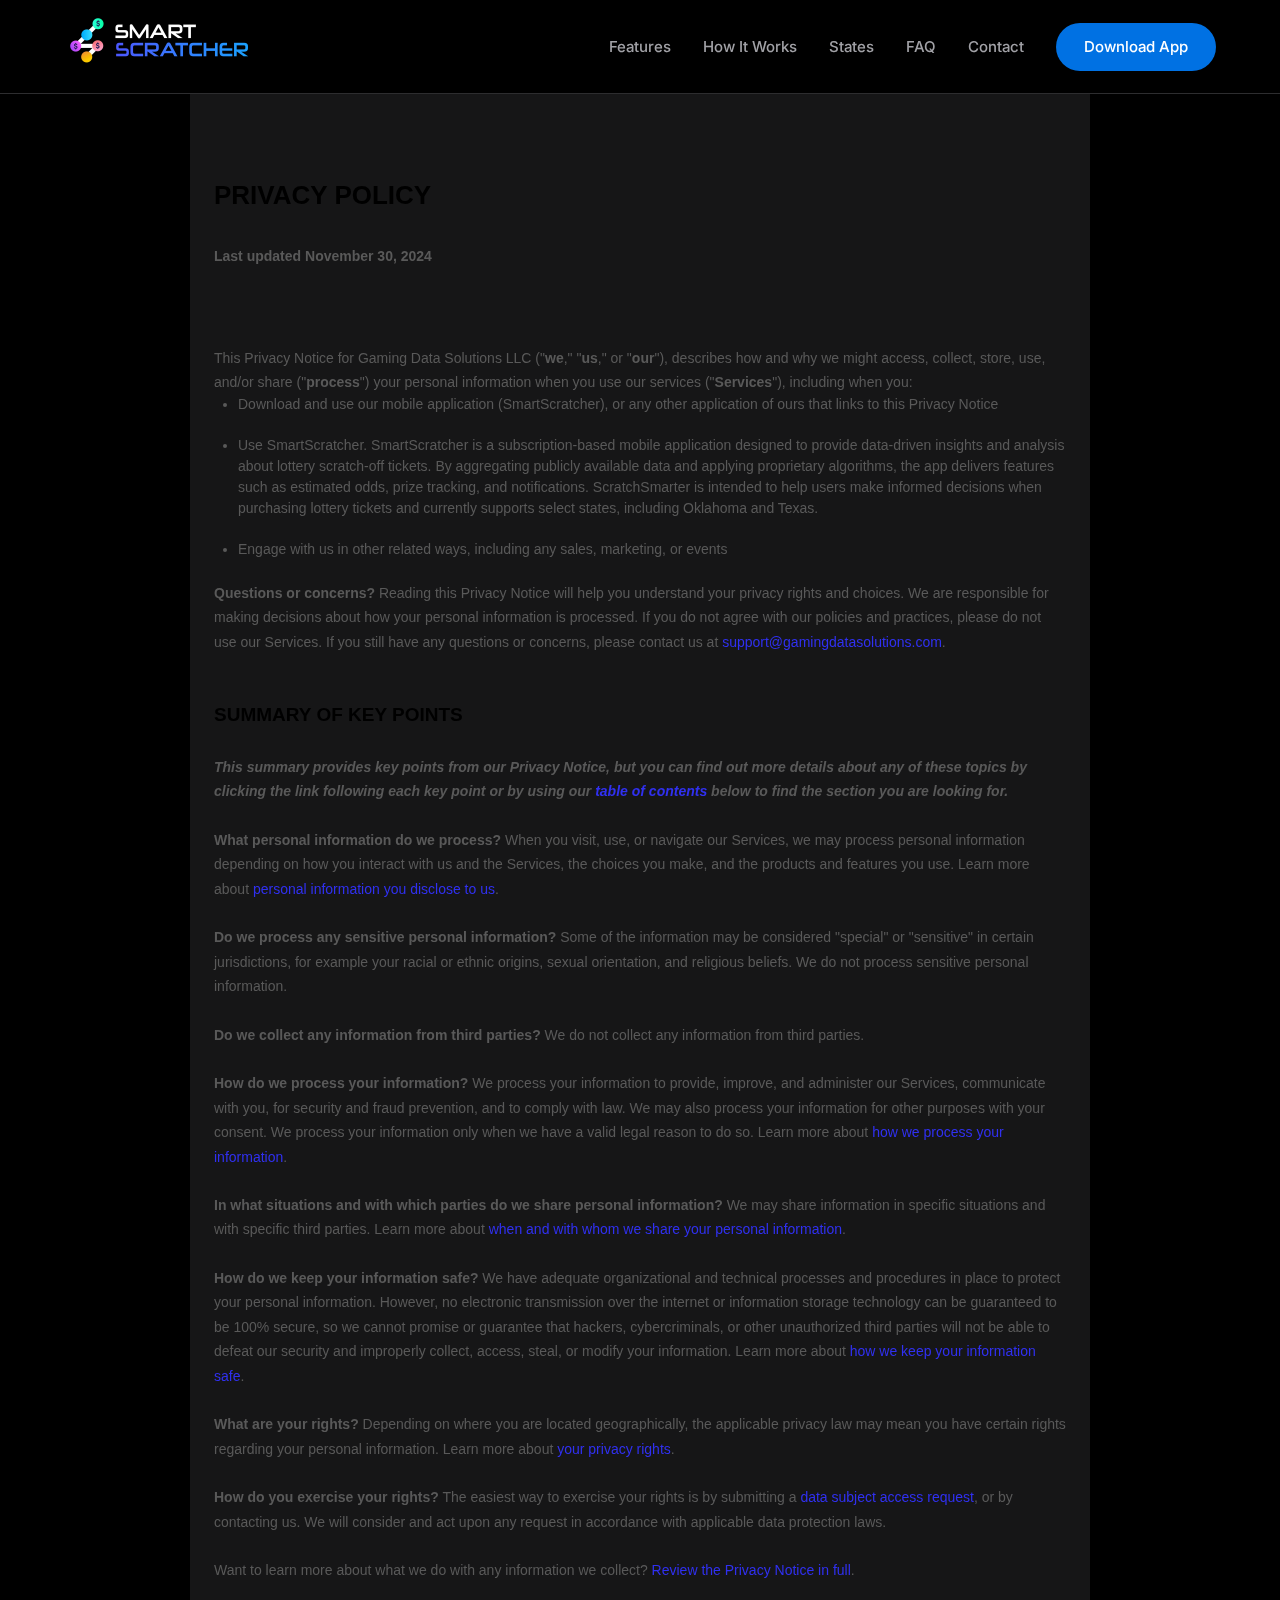
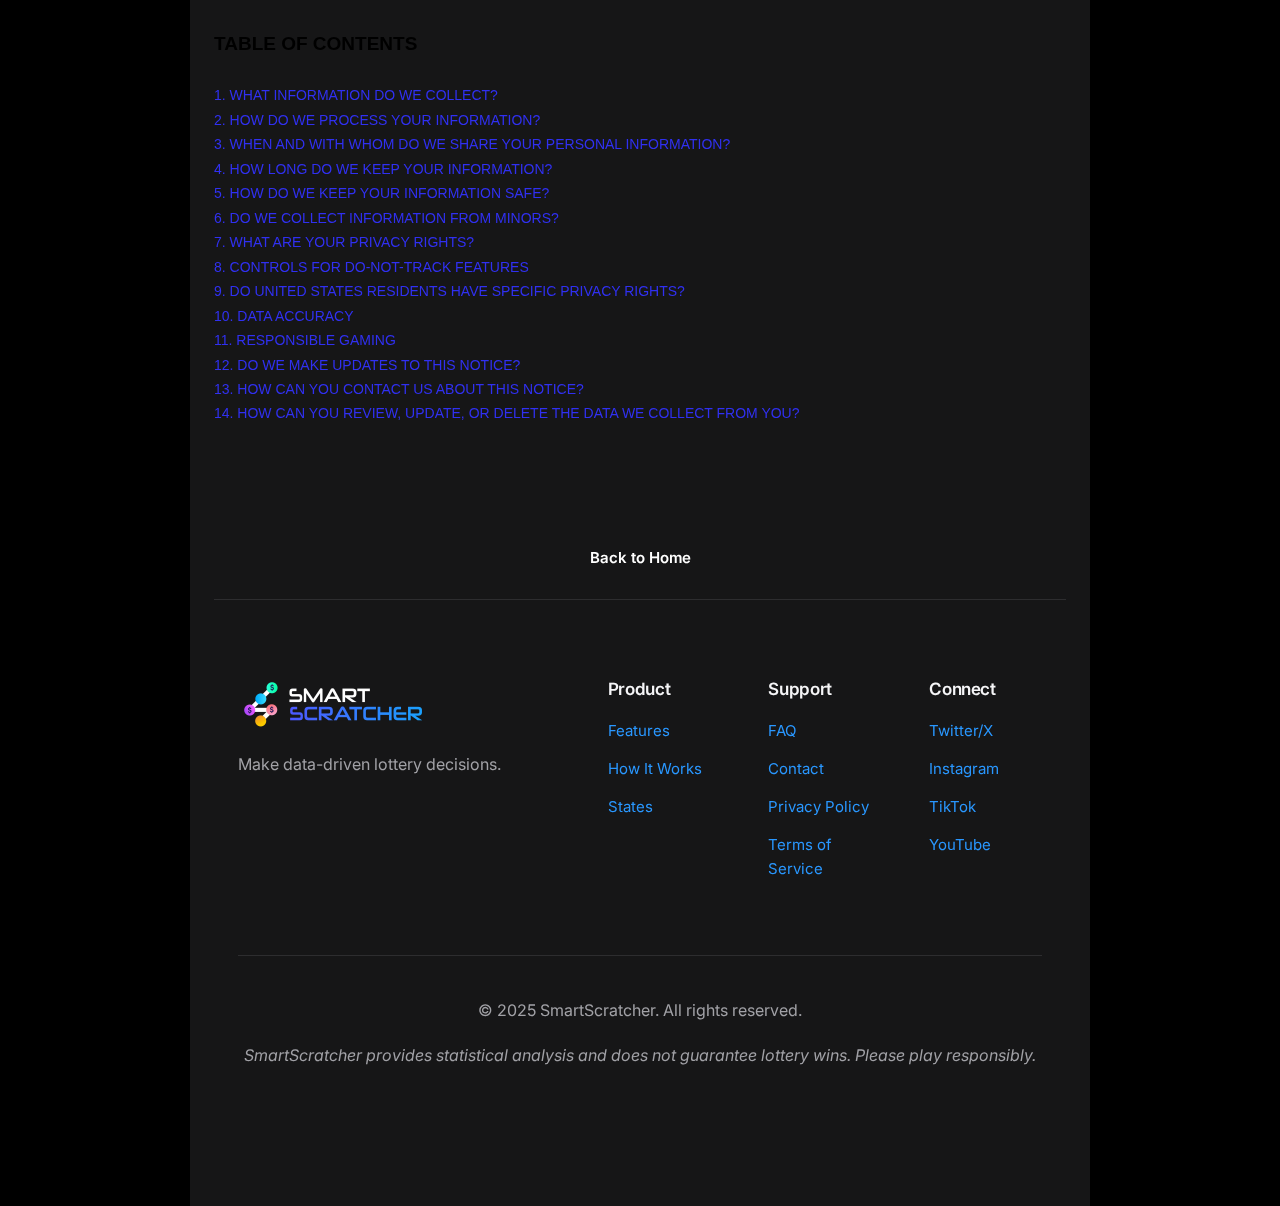
<file: privacy-policy.html>
<!DOCTYPE html>
<html lang="en">
<head>
    <meta charset="UTF-8">
    <meta name="viewport" content="width=device-width, initial-scale=1.0">
    <meta name="description" content="SmartScratcher Privacy Policy - Learn how we collect, use, and protect your information">
    <title>Privacy Policy - SmartScratcher</title>

    <!-- Favicon -->
    <link rel="icon" type="image/png" href="logoV6.png">

    <link rel="stylesheet" href="styles.css">
    <link rel="preconnect" href="https://fonts.googleapis.com">
    <link rel="preconnect" href="https://fonts.gstatic.com" crossorigin>
    <link href="https://fonts.googleapis.com/css2?family=Inter:wght@400;500;600;700;800&display=swap" rel="stylesheet">

    <style>
        .legal-content {
            max-width: 900px;
            margin: 0 auto;
            padding: 80px 24px;
            background: var(--bg-dark);
        }

        .legal-content h1 {
            font-size: 3rem;
            margin-bottom: 20px;
            color: var(--text-white);
        }

        .legal-content h2 {
            font-size: 1.75rem;
            margin-top: 48px;
            margin-bottom: 20px;
            color: var(--text-white);
        }

        .legal-content h3 {
            font-size: 1.375rem;
            margin-top: 32px;
            margin-bottom: 16px;
            color: var(--text-white);
        }

        .legal-content p, .legal-content li {
            color: var(--text-light);
            font-size: 1rem;
            line-height: 1.8;
            margin-bottom: 16px;
        }

        .legal-content ul, .legal-content ol {
            margin-left: 24px;
            margin-bottom: 20px;
        }

        .legal-content a {
            color: var(--primary-light);
            text-decoration: none;
            transition: color 0.2s ease;
        }

        .legal-content a:hover {
            color: var(--primary-color);
            text-decoration: underline;
        }

        .legal-content strong {
            color: var(--text-white);
            font-weight: 600;
        }

        .legal-content table {
            width: 100%;
            margin: 24px 0;
            border-collapse: collapse;
            background: var(--bg-card);
            border-radius: 12px;
            overflow: hidden;
        }

        .legal-content th, .legal-content td {
            padding: 16px;
            text-align: left;
            border: 1px solid var(--border-color);
        }

        .legal-content th {
            background: var(--bg-darker);
            color: var(--text-white);
            font-weight: 600;
        }

        .last-updated {
            color: var(--text-medium);
            font-size: 0.9375rem;
            margin-bottom: 40px;
        }
    </style>
</head>
<body>
    <!-- Navigation -->
    <nav class="navbar">
        <div class="container">
            <div class="nav-content">
                <div class="logo">
                    <a href="index.html"><img src="newLogoV2.png" alt="SmartScratcher" class="logo-image"></a>
                </div>
                <div class="nav-links">
                    <a href="index.html#features">Features</a>
                    <a href="index.html#how-it-works">How It Works</a>
                    <a href="index.html#states">States</a>
                    <a href="index.html#faq">FAQ</a>
                    <a href="index.html#contact">Contact</a>
                    <a href="https://apps.apple.com/us/app/smartscratcher/id6737247458" class="btn-primary" target="_blank">Download App</a>
                </div>
            </div>
        </div>
    </nav>

    <!-- Legal Content -->
    <div class="legal-content">
        <style>
  [data-custom-class='body'], [data-custom-class='body'] * {
          background: transparent !important;
        }
[data-custom-class='title'], [data-custom-class='title'] * {
          font-family: Arial !important;
font-size: 26px !important;
color: #000000 !important;
        }
[data-custom-class='subtitle'], [data-custom-class='subtitle'] * {
          font-family: Arial !important;
color: #595959 !important;
font-size: 14px !important;
        }
[data-custom-class='heading_1'], [data-custom-class='heading_1'] * {
          font-family: Arial !important;
font-size: 19px !important;
color: #000000 !important;
        }
[data-custom-class='heading_2'], [data-custom-class='heading_2'] * {
          font-family: Arial !important;
font-size: 17px !important;
color: #000000 !important;
        }
[data-custom-class='body_text'], [data-custom-class='body_text'] * {
          color: #595959 !important;
font-size: 14px !important;
font-family: Arial !important;
        }
[data-custom-class='link'], [data-custom-class='link'] * {
          color: #3030F1 !important;
font-size: 14px !important;
font-family: Arial !important;
word-break: break-word !important;
        }
</style>

      <div data-custom-class="body">
      <div><strong><span style="font-size: 26px;"><span data-custom-class="title"><bdt class="block-component"></bdt><bdt class="question">PRIVACY POLICY</bdt><bdt class="statement-end-if-in-editor"></bdt></span></span></strong></div><div><br></div><div><span style="color: rgb(127, 127, 127);"><strong><span style="font-size: 15px;"><span data-custom-class="subtitle">Last updated <bdt class="question">November 30, 2024</bdt></span></span></strong></span></div><div><br></div><div><br></div><div><br></div><div style="line-height: 1.5;"><span style="color: rgb(127, 127, 127);"><span style="color: rgb(89, 89, 89); font-size: 15px;"><span data-custom-class="body_text">This Privacy Notice for <bdt class="question">Gaming Data Solutions LLC<bdt class="block-component"></bdt></bdt> (<bdt class="block-component"></bdt>"<strong>we</strong>," "<strong>us</strong>," or "<strong>our</strong>"<bdt class="statement-end-if-in-editor"></bdt></span><span data-custom-class="body_text">), describes how and why we might access, collect, store, use, and/or share (<bdt class="block-component"></bdt>"<strong>process</strong>"<bdt class="statement-end-if-in-editor"></bdt>) your personal information when you use our services (<bdt class="block-component"></bdt>"<strong>Services</strong>"<bdt class="statement-end-if-in-editor"></bdt>), including when you:</span></span></span><span style="font-size: 15px;"><span style="color: rgb(127, 127, 127);"><span data-custom-class="body_text"><span style="color: rgb(89, 89, 89);"><span data-custom-class="body_text"><bdt class="block-component"></bdt></span></span></span></span></span></span></span></span></li></ul><div><bdt class="block-component"><span style="font-size: 15px;"><span style="font-size: 15px;"><span style="color: rgb(127, 127, 127);"><span data-custom-class="body_text"><span style="color: rgb(89, 89, 89);"><span data-custom-class="body_text"><bdt class="block-component"></bdt></span></span></span></span></span></span></bdt></div><ul><li data-custom-class="body_text" style="line-height: 1.5;"><span style="font-size: 15px; color: rgb(89, 89, 89);"><span style="font-size: 15px; color: rgb(89, 89, 89);"><span data-custom-class="body_text">Download and use<bdt class="block-component"></bdt> our mobile application<bdt class="block-component"></bdt> (<bdt class="question">SmartScratcher)<span style="font-size: 15px; color: rgb(89, 89, 89);"><span style="font-size: 15px; color: rgb(89, 89, 89);"><span data-custom-class="body_text"><span style="font-size: 15px;"><span style="color: rgb(89, 89, 89);"><span data-custom-class="body_text"><span style="font-size: 15px;"><span style="color: rgb(89, 89, 89);"><bdt class="statement-end-if-in-editor">,</bdt></span></span></span></span></span></span></span></span></bdt></span><span data-custom-class="body_text"><span style="font-size: 15px;"><span style="color: rgb(89, 89, 89);"><span data-custom-class="body_text"><span style="font-size: 15px;"><span style="color: rgb(89, 89, 89);"><bdt class="statement-end-if-in-editor"><bdt class="block-component"> or any other application of ours that links to this Privacy Notice</bdt></bdt></span></span></span></span></span></span></span></span></li></ul><div style="line-height: 1.5;"><bdt class="block-component"><span style="font-size: 15px;"></span></bdt></div><ul><li data-custom-class="body_text" style="line-height: 1.5;"><span style="font-size: 15px;">Use <bdt class="question">SmartScratcher</bdt>. <bdt class="question">SmartScratcher is a subscription-based mobile application designed to provide data-driven insights and analysis about lottery scratch-off tickets. By aggregating publicly available data and applying proprietary algorithms, the app delivers features such as estimated odds, prize tracking, and notifications. ScratchSmarter is intended to help users make informed decisions when purchasing lottery tickets and currently supports select states, including Oklahoma and Texas.</bdt></span><bdt class="statement-end-if-in-editor"><span style="font-size: 15px;"></span></bdt></li></ul><div style="line-height: 1.5;"><span style="font-size: 15px;"><span style="color: rgb(127, 127, 127);"><span data-custom-class="body_text"><span style="color: rgb(89, 89, 89);"><span data-custom-class="body_text"><bdt class="block-component"></bdt></span></span></span></span></span></div><ul><li data-custom-class="body_text" style="line-height: 1.5;"><span style="font-size: 15px; color: rgb(89, 89, 89);"><span style="font-size: 15px; color: rgb(89, 89, 89);"><span data-custom-class="body_text">Engage with us in other related ways, including any sales, marketing, or events<span style="font-size: 15px;"><span style="color: rgb(89, 89, 89);"><span data-custom-class="body_text"><span style="font-size: 15px;"><span style="color: rgb(89, 89, 89);"><bdt class="statement-end-if-in-editor"></bdt></span></span></span></span></span></span></span></span></li></ul><div style="line-height: 1.5;"><span style="font-size: 15px;"><span style="color: rgb(127, 127, 127);"><span data-custom-class="body_text"><strong>Questions or concerns? </strong>Reading this Privacy Notice will help you understand your privacy rights and choices. We are responsible for making decisions about how your personal information is processed. If you do not agree with our policies and practices, please do not use our Services.<bdt class="block-component"></bdt> If you still have any questions or concerns, please contact us at <bdt class="question"><a target="_blank" data-custom-class="link" href="mailto:support@gamingdatasolutions.com">support@gamingdatasolutions.com</a></bdt>.</span></span></span></div><div style="line-height: 1.5;"><br></div><div style="line-height: 1.5;"><br></div><div style="line-height: 1.5;"><strong><span style="font-size: 15px;"><span data-custom-class="heading_1">SUMMARY OF KEY POINTS</span></span></strong></div><div style="line-height: 1.5;"><br></div><div style="line-height: 1.5;"><span style="font-size: 15px;"><span data-custom-class="body_text"><strong><em>This summary provides key points from our Privacy Notice, but you can find out more details about any of these topics by clicking the link following each key point or by using our </em></strong></span></span><a data-custom-class="link" href="#toc"><span style="color: rgb(0, 58, 250); font-size: 15px;"><span data-custom-class="body_text"><strong><em>table of contents</em></strong></span></span></a><span style="font-size: 15px;"><span data-custom-class="body_text"><strong><em> below to find the section you are looking for.</em></strong></span></span></div><div style="line-height: 1.5;"><br></div><div style="line-height: 1.5;"><span style="font-size: 15px;"><span data-custom-class="body_text"><strong>What personal information do we process?</strong> When you visit, use, or navigate our Services, we may process personal information depending on how you interact with us and the Services, the choices you make, and the products and features you use. Learn more about </span></span><a data-custom-class="link" href="#personalinfo"><span style="color: rgb(0, 58, 250); font-size: 15px;"><span data-custom-class="body_text">personal information you disclose to us</span></span></a><span data-custom-class="body_text">.</span></div><div style="line-height: 1.5;"><br></div><div style="line-height: 1.5;"><span style="font-size: 15px;"><span data-custom-class="body_text"><strong>Do we process any sensitive personal information? </strong>Some of the information may be considered <bdt class="block-component"></bdt>"special" or "sensitive"<bdt class="statement-end-if-in-editor"></bdt> in certain jurisdictions, for example your racial or ethnic origins, sexual orientation, and religious beliefs. <bdt class="block-component"></bdt>We do not process sensitive personal information.<bdt class="else-block"></bdt></span></span></div><div style="line-height: 1.5;"><br></div><div style="line-height: 1.5;"><span style="font-size: 15px;"><span data-custom-class="body_text"><strong>Do we collect any information from third parties?</strong> <bdt class="block-component"></bdt>We do not collect any information from third parties.<bdt class="else-block"></bdt></span></span></div><div style="line-height: 1.5;"><br></div><div style="line-height: 1.5;"><span style="font-size: 15px;"><span data-custom-class="body_text"><strong>How do we process your information?</strong> We process your information to provide, improve, and administer our Services, communicate with you, for security and fraud prevention, and to comply with law. We may also process your information for other purposes with your consent. We process your information only when we have a valid legal reason to do so. Learn more about </span></span><a data-custom-class="link" href="#infouse"><span style="color: rgb(0, 58, 250); font-size: 15px;"><span data-custom-class="body_text">how we process your information</span></span></a><span data-custom-class="body_text">.</span></div><div style="line-height: 1.5;"><br></div><div style="line-height: 1.5;"><span style="font-size: 15px;"><span data-custom-class="body_text"><strong>In what situations and with which <bdt class="block-component"></bdt>parties do we share personal information?</strong> We may share information in specific situations and with specific <bdt class="block-component"></bdt>third parties. Learn more about </span></span><a data-custom-class="link" href="#whoshare"><span style="color: rgb(0, 58, 250); font-size: 15px;"><span data-custom-class="body_text">when and with whom we share your personal information</span></span></a><span style="font-size: 15px;"><span data-custom-class="body_text">.<bdt class="block-component"></bdt></span></span></div><div style="line-height: 1.5;"><br></div><div style="line-height: 1.5;"><span style="font-size: 15px;"><span data-custom-class="body_text"><strong>How do we keep your information safe?</strong> We have adequate <bdt class="block-component"></bdt>organizational<bdt class="statement-end-if-in-editor"></bdt> and technical processes and procedures in place to protect your personal information. However, no electronic transmission over the internet or information storage technology can be guaranteed to be 100% secure, so we cannot promise or guarantee that hackers, cybercriminals, or other <bdt class="block-component"></bdt>unauthorized<bdt class="statement-end-if-in-editor"></bdt> third parties will not be able to defeat our security and improperly collect, access, steal, or modify your information. Learn more about </span></span><a data-custom-class="link" href="#infosafe"><span style="color: rgb(0, 58, 250); font-size: 15px;"><span data-custom-class="body_text">how we keep your information safe</span></span></a><span data-custom-class="body_text">.</span><span style="font-size: 15px;"><span data-custom-class="body_text"><bdt class="statement-end-if-in-editor"></bdt></span></span></div><div style="line-height: 1.5;"><br></div><div style="line-height: 1.5;"><span style="font-size: 15px;"><span data-custom-class="body_text"><strong>What are your rights?</strong> Depending on where you are located geographically, the applicable privacy law may mean you have certain rights regarding your personal information. Learn more about </span></span><a data-custom-class="link" href="#privacyrights"><span style="color: rgb(0, 58, 250); font-size: 15px;"><span data-custom-class="body_text">your privacy rights</span></span></a><span data-custom-class="body_text">.</span></div><div style="line-height: 1.5;"><br></div><div style="line-height: 1.5;"><span style="font-size: 15px;"><span data-custom-class="body_text"><strong>How do you exercise your rights?</strong> The easiest way to exercise your rights is by <bdt class="block-component">submitting a </bdt></span></span><a data-custom-class="link" href="https://app.termly.io/dsar/70979639-86be-4976-b661-7e4ae5dc420b" rel="noopener noreferrer" target="_blank"><span style="color: rgb(0, 58, 250); font-size: 15px;"><span data-custom-class="body_text">data subject access request</span></span></a><span style="font-size: 15px;"><span data-custom-class="body_text"><bdt class="block-component"></bdt>, or by contacting us. We will consider and act upon any request in accordance with applicable data protection laws.</span></span></div><div style="line-height: 1.5;"><br></div><div style="line-height: 1.5;"><span style="font-size: 15px;"><span data-custom-class="body_text">Want to learn more about what we do with any information we collect? </span></span><a data-custom-class="link" href="#toc"><span style="color: rgb(0, 58, 250); font-size: 15px;"><span data-custom-class="body_text">Review the Privacy Notice in full</span></span></a><span style="font-size: 15px;"><span data-custom-class="body_text">.</span></span></div><div style="line-height: 1.5;"><br></div><div style="line-height: 1.5;"><br></div><div id="toc" style="line-height: 1.5;"><span style="font-size: 15px;"><span style="color: rgb(127, 127, 127);"><span style="color: rgb(0, 0, 0);"><strong><span data-custom-class="heading_1">TABLE OF CONTENTS</span></strong></span></span></span></div><div style="line-height: 1.5;"><br></div><div style="line-height: 1.5;"><span style="font-size: 15px;"><a data-custom-class="link" href="#infocollect"><span style="color: rgb(0, 58, 250);">1. WHAT INFORMATION DO WE COLLECT?</span></a></span></div><div style="line-height: 1.5;"><span style="font-size: 15px;"><a data-custom-class="link" href="#infouse"><span style="color: rgb(0, 58, 250);">2. HOW DO WE PROCESS YOUR INFORMATION?<bdt class="block-component"></bdt></span></a></span></div><div style="line-height: 1.5;"><span style="font-size: 15px;"><span style="color: rgb(0, 58, 250);"><a data-custom-class="link" href="#whoshare">3. WHEN AND WITH WHOM DO WE SHARE YOUR PERSONAL INFORMATION?</a></span><span data-custom-class="body_text"><bdt class="block-component"></bdt></a><span style="color: rgb(127, 127, 127);"><span style="color: rgb(89, 89, 89);"><span data-custom-class="body_text"><span style="color: rgb(89, 89, 89);"><bdt class="block-component"></bdt></span></span></span></span><bdt class="block-component"></bdt></span></div><div style="line-height: 1.5;"><span style="font-size: 15px;"><span style="color: rgb(127, 127, 127);"><span style="color: rgb(89, 89, 89);"><span data-custom-class="body_text"><span style="color: rgb(89, 89, 89);"><span style="color: rgb(89, 89, 89);"><span style="color: rgb(89, 89, 89);"><bdt class="block-component"></bdt></span></span><bdt class="block-component"></bdt></span></span></span></span></span></div><div style="line-height: 1.5;"><span style="font-size: 15px;"><a data-custom-class="link" href="#inforetain"><span style="color: rgb(0, 58, 250);">4. HOW LONG DO WE KEEP YOUR INFORMATION?</span></a><span style="color: rgb(127, 127, 127);"><span style="color: rgb(89, 89, 89);"><span data-custom-class="body_text"><span style="color: rgb(89, 89, 89);"><span style="color: rgb(89, 89, 89);"><bdt class="block-component"></bdt></span></span></span></span></span></span></div><div style="line-height: 1.5;"><span style="font-size: 15px;"><a data-custom-class="link" href="#infosafe"><span style="color: rgb(0, 58, 250);">5. HOW DO WE KEEP YOUR INFORMATION SAFE?</span></a><span style="color: rgb(127, 127, 127);"><span style="color: rgb(89, 89, 89);"><span data-custom-class="body_text"><span style="color: rgb(89, 89, 89);"><bdt class="statement-end-if-in-editor"></bdt><bdt class="block-component"></bdt></span></span></span></span></span></div><div style="line-height: 1.5;"><span style="font-size: 15px;"><a data-custom-class="link" href="#infominors"><span style="color: rgb(0, 58, 250);">6. DO WE COLLECT INFORMATION FROM MINORS?</span></a><span style="color: rgb(127, 127, 127);"><span style="color: rgb(89, 89, 89);"><span data-custom-class="body_text"><span style="color: rgb(89, 89, 89);"><bdt class="statement-end-if-in-editor"></bdt></span></span></span></span></span></div><div style="line-height: 1.5;"><span style="font-size: 15px;"><span style="color: rgb(0, 58, 250);"><a data-custom-class="link" href="#privacyrights">7. WHAT ARE YOUR PRIVACY RIGHTS?</a></span></span></div><div style="line-height: 1.5;"><span style="font-size: 15px;"><a data-custom-class="link" href="#DNT"><span style="color: rgb(0, 58, 250);">8. CONTROLS FOR DO-NOT-TRACK FEATURES<bdt class="block-component"></bdt></span></a></span></div><div style="line-height: 1.5;"><span style="font-size: 15px;"><a data-custom-class="link" href="#uslaws"><span style="color: rgb(0, 58, 250);">9. DO UNITED STATES RESIDENTS HAVE SPECIFIC PRIVACY RIGHTS?</span></a></span><bdt class="block-component"><span style="font-size: 15px;"><span data-custom-class="body_text"></span></bdt></span></div><div style="line-height: 1.5;"><bdt class="block-component"><span style="font-size: 15px;"></span></bdt></div><div style="line-height: 1.5;"><span style="color: rgb(0, 58, 250); font-size: 15px;"><a data-custom-class="link" href="#clausea">10. DATA ACCURACY</a><bdt class="statement-end-if-in-editor"></bdt><bdt class="block-component"></bdt></span></div><div style="line-height: 1.5;"><span style="color: rgb(0, 58, 250); font-size: 15px;"><a data-custom-class="link" href="#clauseb">11. <bdt class="question"><span data-custom-class="body_text">RESPONSIBLE GAMING</span></bdt></a><bdt class="statement-end-if-in-editor"></bdt><bdt class="block-component"></bdt><bdt class="block-component"></bdt><bdt class="block-component"></bdt><bdt class="block-component"></bdt><bdt class="block-component"></bdt><bdt class="block-component"></bdt><bdt class="block-component"></bdt><bdt class="block-component"></span></bdt></div><div style="line-height: 1.5;"><span style="font-size: 15px;"><a data-custom-class="link" href="#policyupdates"><span style="color: rgb(0, 58, 250);">12. DO WE MAKE UPDATES TO THIS NOTICE?</span></a></span></div><div style="line-height: 1.5;"><a data-custom-class="link" href="#contact"><span style="color: rgb(0, 58, 250); font-size: 15px;">13. HOW CAN YOU CONTACT US ABOUT THIS NOTICE?</span></a></div><div style="line-height: 1.5;"><a data-custom-class="link" href="#request"><span style="color: rgb(0, 58, 250);">14. HOW CAN YOU REVIEW, UPDATE, OR DELETE THE DATA WE COLLECT FROM YOU?</span></a></div><div style="line-height: 1.5;"><br></div><div style="line-height: 1.5;"><br></div><!-- Continue with rest of privacy policy content from earlier -->
<!-- I'll stop here as the content is very long. The full privacy policy HTML content you provided would continue here -->

<p style="text-align: center; margin-top: 60px;">
    <a href="index.html" class="btn-primary">Back to Home</a>
</p>

    </div>

    <!-- Footer -->
    <footer class="footer">
        <div class="container">
            <div class="footer-content">
                <div class="footer-brand">
                    <div class="logo">
                        <img src="newLogoV2.png" alt="SmartScratcher" class="logo-image">
                    </div>
                    <p>Make data-driven lottery decisions.</p>
                </div>
                <div class="footer-links">
                    <div class="footer-column">
                        <h4>Product</h4>
                        <a href="index.html#features">Features</a>
                        <a href="index.html#how-it-works">How It Works</a>
                        <a href="index.html#states">States</a>
                    </div>
                    <div class="footer-column">
                        <h4>Support</h4>
                        <a href="index.html#faq">FAQ</a>
                        <a href="index.html#contact">Contact</a>
                        <a href="privacy-policy.html">Privacy Policy</a>
                        <a href="terms-of-service.html">Terms of Service</a>
                    </div>
                    <div class="footer-column">
                        <h4>Connect</h4>
                        <a href="https://twitter.com/SmartScratcher" target="_blank">Twitter/X</a>
                        <a href="https://www.instagram.com/smartscratcher/" target="_blank">Instagram</a>
                        <a href="https://www.tiktok.com/@smartscratcher" target="_blank">TikTok</a>
                        <a href="https://www.youtube.com/@SmartScratcherApp" target="_blank">YouTube</a>
                    </div>
                </div>
            </div>
            <div class="footer-bottom">
                <p>&copy; 2025 SmartScratcher. All rights reserved.</p>
                <p class="disclaimer">SmartScratcher provides statistical analysis and does not guarantee lottery wins. Please play responsibly.</p>
            </div>
        </div>
    </footer>

</body>
</html>
</file>
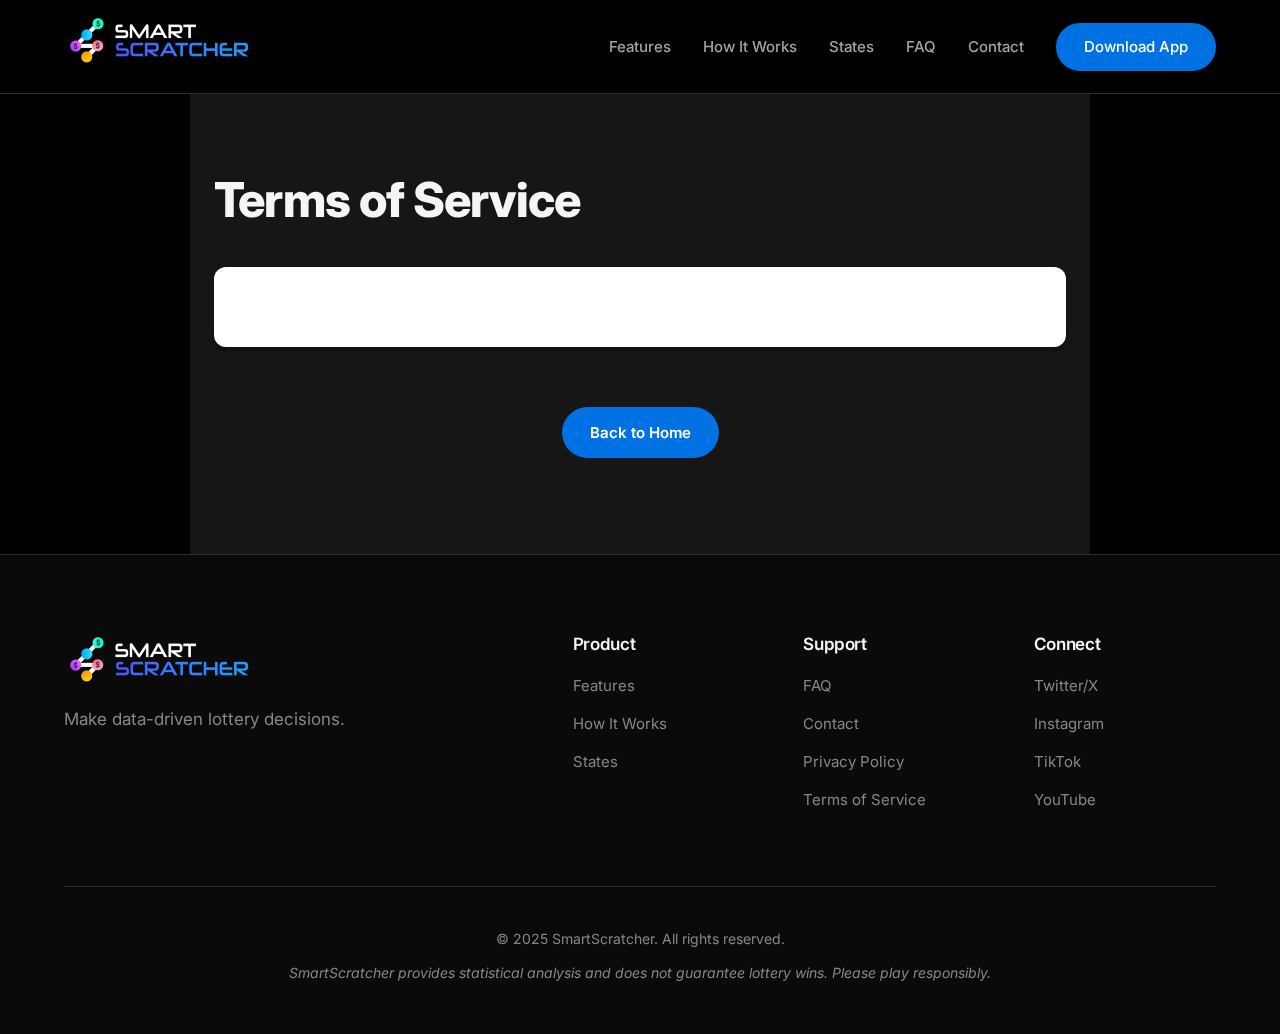
<file: terms-of-service.html>
<!DOCTYPE html>
<html lang="en">
<head>
    <meta charset="UTF-8">
    <meta name="viewport" content="width=device-width, initial-scale=1.0">
    <meta name="description" content="SmartScratcher Terms of Service - Legal terms and conditions for using our service">
    <title>Terms of Service - SmartScratcher</title>

    <!-- Favicon -->
    <link rel="icon" type="image/png" href="logoV6.png">

    <link rel="stylesheet" href="styles.css">
    <link rel="preconnect" href="https://fonts.googleapis.com">
    <link rel="preconnect" href="https://fonts.gstatic.com" crossorigin>
    <link href="https://fonts.googleapis.com/css2?family=Inter:wght@400;500;600;700;800&display=swap" rel="stylesheet">

    <style>
        .legal-content {
            max-width: 900px;
            margin: 0 auto;
            padding: 80px 24px;
            background: var(--bg-dark);
        }

        .legal-content h1 {
            font-size: 3rem;
            margin-bottom: 40px;
            color: var(--text-white);
        }

        /* Termly iframe container styling */
        .termly-container {
            background: #ffffff;
            padding: 40px;
            border-radius: 12px;
            margin-bottom: 40px;
            box-shadow: 0 4px 6px rgba(0, 0, 0, 0.3);
        }

        .legal-content h2 {
            font-size: 1.75rem;
            margin-top: 48px;
            margin-bottom: 20px;
            color: var(--text-white);
        }

        .legal-content h3 {
            font-size: 1.375rem;
            margin-top: 32px;
            margin-bottom: 16px;
            color: var(--text-white);
        }

        .legal-content p, .legal-content li {
            color: var(--text-light);
            font-size: 1rem;
            line-height: 1.8;
            margin-bottom: 16px;
        }

        .legal-content ul, .legal-content ol {
            margin-left: 24px;
            margin-bottom: 20px;
        }

        .legal-content a {
            color: var(--primary-light);
            text-decoration: none;
            transition: color 0.2s ease;
        }

        .legal-content a:hover {
            color: var(--primary-color);
            text-decoration: underline;
        }

        .legal-content strong {
            color: var(--text-white);
            font-weight: 600;
        }

        .legal-content table {
            width: 100%;
            margin: 24px 0;
            border-collapse: collapse;
            background: var(--bg-card);
            border-radius: 12px;
            overflow: hidden;
        }

        .legal-content th, .legal-content td {
            padding: 16px;
            text-align: left;
            border: 1px solid var(--border-color);
        }

        .legal-content th {
            background: var(--bg-darker);
            color: var(--text-white);
            font-weight: 600;
        }

        .last-updated {
            color: var(--text-medium);
            font-size: 0.9375rem;
            margin-bottom: 40px;
        }
    </style>
</head>
<body>
    <!-- Navigation -->
    <nav class="navbar">
        <div class="container">
            <div class="nav-content">
                <div class="logo">
                    <a href="index.html"><img src="newLogoV2.png" alt="SmartScratcher" class="logo-image"></a>
                </div>
                <div class="nav-links">
                    <a href="index.html#features">Features</a>
                    <a href="index.html#how-it-works">How It Works</a>
                    <a href="index.html#states">States</a>
                    <a href="index.html#faq">FAQ</a>
                    <a href="index.html#contact">Contact</a>
                    <a href="https://apps.apple.com/us/app/smartscratcher/id6737247458" class="btn-primary" target="_blank">Download App</a>
                </div>
            </div>
        </div>
    </nav>

    <!-- Legal Content -->
    <div class="legal-content">
        <h1>Terms of Service</h1>

        <!-- Termly Embed Code in white container for readability -->
        <div class="termly-container">
            <div name="termly-embed" data-id="2f2d6a50-b341-418b-a855-a9ffff486690"></div>
            <script type="text/javascript">(function(d, s, id) {
              var js, tjs = d.getElementsByTagName(s)[0];
              if (d.getElementById(id)) return;
              js = d.createElement(s); js.id = id;
              js.src = "https://app.termly.io/embed-policy.min.js";
              tjs.parentNode.insertBefore(js, tjs);
            }(document, 'script', 'termly-jssdk'));</script>
        </div>

        <p style="text-align: center; margin-top: 60px;">
            <a href="index.html" class="btn-primary">Back to Home</a>
        </p>
    </div>

    <!-- Footer -->
    <footer class="footer">
        <div class="container">
            <div class="footer-content">
                <div class="footer-brand">
                    <div class="logo">
                        <img src="newLogoV2.png" alt="SmartScratcher" class="logo-image">
                    </div>
                    <p>Make data-driven lottery decisions.</p>
                </div>
                <div class="footer-links">
                    <div class="footer-column">
                        <h4>Product</h4>
                        <a href="index.html#features">Features</a>
                        <a href="index.html#how-it-works">How It Works</a>
                        <a href="index.html#states">States</a>
                    </div>
                    <div class="footer-column">
                        <h4>Support</h4>
                        <a href="index.html#faq">FAQ</a>
                        <a href="index.html#contact">Contact</a>
                        <a href="privacy-policy.html">Privacy Policy</a>
                        <a href="terms-of-service.html">Terms of Service</a>
                    </div>
                    <div class="footer-column">
                        <h4>Connect</h4>
                        <a href="https://twitter.com/SmartScratcher" target="_blank">Twitter/X</a>
                        <a href="https://www.instagram.com/smartscratcher/" target="_blank">Instagram</a>
                        <a href="https://www.tiktok.com/@smartscratcher" target="_blank">TikTok</a>
                        <a href="https://www.youtube.com/@SmartScratcherApp" target="_blank">YouTube</a>
                    </div>
                </div>
            </div>
            <div class="footer-bottom">
                <p>&copy; 2025 SmartScratcher. All rights reserved.</p>
                <p class="disclaimer">SmartScratcher provides statistical analysis and does not guarantee lottery wins. Please play responsibly.</p>
            </div>
        </div>
    </footer>

</body>
</html>
</file>
<file: styles.css>
/* ==========================================
   CSS Reset & Base Styles
   ========================================== */
* {
    margin: 0;
    padding: 0;
    box-sizing: border-box;
}

:root {
    --primary-color: #0071e3;
    --primary-dark: #0077ED;
    --primary-light: #2997ff;
    --secondary-color: #30d158;
    --accent-color: #ff9f0a;
    --text-white: #f5f5f7;
    --text-light: #a1a1a6;
    --text-medium: #86868b;
    --bg-black: #000000;
    --bg-dark: #161617;
    --bg-darker: #0a0a0a;
    --bg-card: #1d1d1f;
    --border-color: #2d2d2f;
    --success-green: #30d158;
    --error-red: #ff453a;
    --shadow-sm: 0 2px 8px 0 rgba(0, 0, 0, 0.3);
    --shadow-md: 0 8px 16px 0 rgba(0, 0, 0, 0.4);
    --shadow-lg: 0 16px 32px 0 rgba(0, 0, 0, 0.5);
    --shadow-xl: 0 24px 48px 0 rgba(0, 0, 0, 0.6);
}

html {
    scroll-behavior: smooth;
}

body {
    font-family: 'Inter', -apple-system, BlinkMacSystemFont, 'Segoe UI', sans-serif;
    color: var(--text-white);
    line-height: 1.6;
    background-color: var(--bg-black);
    -webkit-font-smoothing: antialiased;
    -moz-osx-font-smoothing: grayscale;
}

.container {
    max-width: 1200px;
    margin: 0 auto;
    padding: 0 24px;
}

/* ==========================================
   Typography
   ========================================== */
h1, h2, h3, h4 {
    font-weight: 700;
    line-height: 1.1;
    color: var(--text-white);
    letter-spacing: -0.02em;
}

h1 {
    font-size: 4rem;
    font-weight: 800;
}

h2 {
    font-size: 3rem;
    font-weight: 700;
}

h3 {
    font-size: 1.75rem;
}

p {
    color: var(--text-light);
    font-size: 1.125rem;
    line-height: 1.7;
}

/* ==========================================
   Navigation
   ========================================== */
.navbar {
    background: rgba(0, 0, 0, 0.8);
    border-bottom: 1px solid var(--border-color);
    position: sticky;
    top: 0;
    z-index: 1000;
    backdrop-filter: blur(20px) saturate(180%);
    -webkit-backdrop-filter: blur(20px) saturate(180%);
}

.nav-content {
    display: flex;
    justify-content: space-between;
    align-items: center;
    padding: 16px 0;
}

.logo {
    display: flex;
    align-items: center;
    gap: 12px;
    font-size: 1.5rem;
    font-weight: 700;
    color: var(--text-white);
}

.logo-image {
    height: 50px;
    width: auto;
}

.logo-icon {
    font-size: 2rem;
}

.nav-links {
    display: flex;
    gap: 32px;
    align-items: center;
}

.nav-links a {
    text-decoration: none;
    color: var(--text-light);
    font-weight: 500;
    transition: color 0.2s ease;
    font-size: 0.9375rem;
}

.nav-links a:hover {
    color: var(--text-white);
}

/* ==========================================
   Buttons
   ========================================== */
.btn-primary {
    background-color: var(--primary-color);
    color: white !important;
    padding: 12px 28px;
    border-radius: 980px;
    text-decoration: none;
    font-weight: 600;
    transition: all 0.2s ease;
    display: inline-block;
    font-size: 0.9375rem;
}

.btn-primary:hover {
    background-color: var(--primary-dark);
    transform: scale(1.02);
}

.btn-large {
    background-color: var(--primary-color);
    color: white;
    padding: 18px 48px;
    border-radius: 980px;
    text-decoration: none;
    font-weight: 600;
    font-size: 1.125rem;
    transition: all 0.2s ease;
    display: inline-block;
}

.btn-large:hover {
    background-color: var(--primary-dark);
    transform: scale(1.02);
}

.btn-white {
    background-color: white;
    color: var(--bg-black);
}

.btn-white:hover {
    background-color: #e8e8ed;
    color: var(--bg-black);
}

/* ==========================================
   Hero Section
   ========================================== */
.hero {
    padding: 60px 0 80px;
    background: linear-gradient(180deg, var(--bg-black) 0%, var(--bg-darker) 100%);
    position: relative;
    overflow: hidden;
}

.hero::before {
    content: '';
    position: absolute;
    top: 0;
    left: 50%;
    transform: translateX(-50%);
    width: 150%;
    height: 100%;
    background: radial-gradient(ellipse at center, rgba(0, 113, 227, 0.15) 0%, transparent 70%);
    pointer-events: none;
}

.hero-content {
    display: grid;
    grid-template-columns: 1fr 1fr;
    gap: 48px;
    align-items: center;
    position: relative;
    z-index: 1;
}

.hero-title {
    margin-bottom: 20px;
    color: var(--text-white);
    line-height: 1.05;
    font-size: 3.25rem;
}

.hero-subtitle {
    font-size: 1.2rem;
    color: var(--text-light);
    margin-bottom: 32px;
    line-height: 1.5;
    font-weight: 400;
}

.hero-cta {
    display: flex;
    flex-direction: column;
    gap: 24px;
    align-items: center;
}

.hero-stats {
    display: flex;
    gap: 56px;
}

.stat {
    display: flex;
    flex-direction: column;
}

.stat-number {
    font-size: 2rem;
    font-weight: 700;
    color: var(--primary-color);
    line-height: 1;
    margin-bottom: 6px;
}

.stat-label {
    font-size: 0.875rem;
    color: var(--text-medium);
    text-transform: uppercase;
    letter-spacing: 0.08em;
    font-weight: 500;
}

/* Phone Mockup */
.phone-mockup {
    max-width: 320px;
    margin: 0 auto;
    position: relative;
}

.phone-screen {
    background: var(--bg-card);
    border-radius: 48px;
    padding: 16px;
    box-shadow: 0 0 0 12px rgba(255, 255, 255, 0.1),
                0 30px 60px rgba(0, 0, 0, 0.8);
    position: relative;
}

.phone-screen::before {
    content: '';
    position: absolute;
    top: 16px;
    left: 50%;
    transform: translateX(-50%);
    width: 120px;
    height: 24px;
    background: var(--bg-black);
    border-radius: 0 0 20px 20px;
    z-index: 10;
}

.app-screenshot {
    width: 100%;
    height: auto;
    display: block;
    border-radius: 36px;
    position: absolute;
    top: 0;
    left: 0;
    opacity: 0;
    transition: opacity 0.8s ease-in-out;
}

.app-screenshot.active {
    opacity: 1;
}

.app-screenshot:first-child {
    position: relative;
}

.app-video {
    width: 100%;
    height: auto;
    display: block;
    border-radius: 36px;
    background: var(--bg-darker);
}

.screenshot-placeholder {
    aspect-ratio: 9/19.5;
    background: linear-gradient(135deg, #1a1a2e 0%, #16213e 50%, #0f3460 100%);
    border-radius: 36px;
    display: flex;
    flex-direction: column;
    justify-content: center;
    align-items: center;
    color: var(--text-light);
    font-size: 1rem;
    padding: 40px;
    text-align: center;
}

.screenshot-placeholder p {
    color: var(--text-light);
    margin: 12px 0;
    font-size: 1.5rem;
}

.screenshot-placeholder small {
    font-size: 0.875rem;
    opacity: 0.6;
}

/* ==========================================
   Problem/Solution Section
   ========================================== */
.problem-solution {
    padding: 120px 0;
    background: var(--bg-dark);
}

.section-intro {
    text-align: center;
    max-width: 800px;
    margin: 0 auto 80px;
}

.section-intro h2 {
    margin-bottom: 20px;
}

.section-intro p {
    font-size: 1.25rem;
}

.comparison-grid {
    display: grid;
    grid-template-columns: 1fr 1fr;
    gap: 32px;
    max-width: 1100px;
    margin: 0 auto;
}

.comparison-card {
    padding: 48px;
    border-radius: 24px;
    background: var(--bg-card);
    border: 1px solid var(--border-color);
    transition: all 0.3s ease;
}

.comparison-card:hover {
    transform: translateY(-4px);
    border-color: rgba(255, 255, 255, 0.2);
}

.comparison-card.problem {
    background: rgba(255, 69, 58, 0.05);
    border: 1px solid rgba(255, 69, 58, 0.2);
}

.comparison-card.solution {
    background: rgba(48, 209, 88, 0.05);
    border: 1px solid rgba(48, 209, 88, 0.2);
}

.card-icon {
    font-size: 3rem;
    margin-bottom: 20px;
}

.card-icon-image {
    width: 64px;
    height: 64px;
    margin-bottom: 20px;
    display: block;
    border-radius: 16px;
}

.comparison-card h3 {
    margin-bottom: 24px;
}

.comparison-card ul {
    list-style: none;
}

.comparison-card li {
    padding: 14px 0;
    padding-left: 32px;
    position: relative;
    color: var(--text-light);
    font-size: 1.0625rem;
}

.comparison-card.problem li:before {
    content: "×";
    position: absolute;
    left: 0;
    color: var(--error-red);
    font-weight: 700;
    font-size: 1.5rem;
}

.comparison-card.solution li:before {
    content: "✓";
    position: absolute;
    left: 0;
    color: var(--success-green);
    font-weight: 700;
    font-size: 1.5rem;
}

.problem-callout {
    max-width: 900px;
    margin: 60px auto 0;
    padding: 40px 48px;
    background: linear-gradient(135deg, rgba(0, 113, 227, 0.1) 0%, rgba(0, 113, 227, 0.05) 100%);
    border-radius: 20px;
    border: 1px solid rgba(0, 113, 227, 0.3);
    text-align: center;
}

.problem-callout p {
    font-size: 1.25rem;
    line-height: 1.8;
    color: var(--text-white);
    margin: 0;
}

/* ==========================================
   How It Works Section
   ========================================== */
.how-it-works {
    padding: 120px 0;
    background: var(--bg-black);
}

.section-title {
    text-align: center;
    margin-bottom: 20px;
}

.section-subtitle {
    text-align: center;
    font-size: 1.25rem;
    color: var(--text-light);
    margin-bottom: 80px;
}

.steps-grid {
    display: grid;
    grid-template-columns: repeat(3, 1fr);
    gap: 48px;
}

.step-card {
    background: var(--bg-card);
    padding: 48px 40px;
    border-radius: 24px;
    text-align: center;
    transition: all 0.3s ease;
    border: 1px solid var(--border-color);
}

.step-card:hover {
    transform: translateY(-8px);
    border-color: rgba(255, 255, 255, 0.2);
}

.step-number {
    width: 72px;
    height: 72px;
    background: linear-gradient(135deg, var(--primary-color) 0%, var(--primary-light) 100%);
    color: white;
    border-radius: 50%;
    display: flex;
    align-items: center;
    justify-content: center;
    font-size: 1.75rem;
    font-weight: 700;
    margin: 0 auto 28px;
}

.step-card h3 {
    margin-bottom: 16px;
}

.step-card p {
    font-size: 1.0625rem;
}

/* ==========================================
   Features Section
   ========================================== */
.features {
    padding: 120px 0;
    background: var(--bg-dark);
}

.features-grid {
    display: grid;
    grid-template-columns: repeat(3, 1fr);
    gap: 28px;
}

.feature-card {
    padding: 40px 36px;
    border-radius: 20px;
    background: var(--bg-card);
    border: 1px solid var(--border-color);
    transition: all 0.3s ease;
}

.feature-card:hover {
    border-color: rgba(255, 255, 255, 0.3);
    transform: translateY(-4px);
}

.feature-icon {
    font-size: 3.5rem;
    margin-bottom: 20px;
    display: block;
}

.feature-card h3 {
    margin-bottom: 14px;
    font-size: 1.5rem;
}

.feature-card p {
    font-size: 1.0625rem;
    line-height: 1.7;
}

/* ==========================================
   Pricing Comparison Section (Table)
   ========================================== */
.pricing-comparison {
    padding: 120px 0;
    background: var(--bg-dark);
}

.comparison-table-wrapper {
    max-width: 900px;
    margin: 80px auto 0;
    overflow-x: auto;
}

.comparison-table {
    width: 100%;
    border-collapse: separate;
    border-spacing: 0;
    background: var(--bg-card);
    border-radius: 24px;
    overflow: hidden;
    box-shadow: 0 8px 32px rgba(0, 0, 0, 0.4);
}

/* Table Header with Badges */
.comparison-table thead tr {
    background: var(--bg-darker);
}

.comparison-table th {
    padding: 0;
    text-align: center;
    border-bottom: 2px solid var(--border-color);
}

.comparison-table th.feature-column {
    width: 50%;
    background: transparent;
    padding: 40px 24px 32px;
}

.feature-column-header {
    font-size: 1.5rem;
    font-weight: 700;
    color: var(--text-white);
    text-align: left;
}

.comparison-table th.plan-column {
    width: 25%;
    padding: 40px 24px 32px;
}

.comparison-table th.free-column {
    background: rgba(100, 100, 100, 0.1);
}

.comparison-table th.premium-column {
    background: linear-gradient(180deg, rgba(0, 113, 227, 0.2) 0%, rgba(0, 113, 227, 0.05) 100%);
}

/* Plan Badges */
.plan-badge {
    display: inline-flex;
    flex-direction: column;
    align-items: center;
    gap: 8px;
    margin-bottom: 16px;
}

.badge-icon {
    font-size: 2.5rem;
    line-height: 1;
}

.badge-label {
    font-size: 1.25rem;
    font-weight: 700;
    color: var(--text-white);
    text-transform: uppercase;
    letter-spacing: 0.05em;
}

.plan-price {
    font-size: 2.25rem;
    font-weight: 800;
    color: var(--text-white);
    line-height: 1;
}

.plan-price span {
    font-size: 1rem;
    font-weight: 500;
    color: var(--text-medium);
}

.plan-trial {
    display: inline-block;
    margin-top: 12px;
    padding: 6px 16px;
    background: var(--success-green);
    color: var(--bg-black);
    border-radius: 980px;
    font-size: 0.875rem;
    font-weight: 600;
}

/* Table Body - Alternating Rows */
.comparison-table tbody tr.row-even {
    background: rgba(255, 255, 255, 0.02);
}

.comparison-table tbody tr.row-odd {
    background: transparent;
}

.comparison-table tbody tr:hover {
    background: rgba(0, 113, 227, 0.08) !important;
}

.comparison-table td {
    padding: 18px 24px;
    border-bottom: 1px solid rgba(255, 255, 255, 0.03);
}

.feature-name {
    font-size: 1rem;
    color: var(--text-light);
    text-align: left;
    line-height: 1.5;
}

.feature-name strong {
    color: var(--text-white);
    font-weight: 600;
}

.check-cell {
    text-align: center;
    border-left: 1px solid rgba(255, 255, 255, 0.05);
}

.check-cell.premium-cell {
    border-left: 1px solid rgba(0, 113, 227, 0.2);
    background: rgba(0, 113, 227, 0.03);
}

/* Checkmarks and X marks */
.checkmark {
    font-size: 1.75rem;
    color: var(--success-green);
    font-weight: 700;
    line-height: 1;
}

.premium-cell .checkmark {
    color: var(--success-green);
}

.xmark {
    font-size: 1.75rem;
    color: #ff453a;
    font-weight: 700;
    line-height: 1;
    opacity: 0.6;
}

/* Table Footer */
.comparison-table tfoot td {
    padding: 32px 24px;
    border-bottom: none;
    background: var(--bg-darker);
    border-top: 2px solid var(--border-color);
}

.cta-cell {
    text-align: center;
    border-left: 1px solid rgba(255, 255, 255, 0.05);
}

.cta-cell.premium-cell {
    border-left: 1px solid rgba(0, 113, 227, 0.2);
    background: linear-gradient(180deg, rgba(0, 113, 227, 0.08) 0%, var(--bg-darker) 100%);
}

.table-btn {
    display: inline-block;
    padding: 14px 36px;
    border-radius: 980px;
    text-decoration: none;
    font-weight: 600;
    font-size: 1rem;
    transition: all 0.2s ease;
}

.table-btn.btn-outline {
    border: 2px solid rgba(255, 255, 255, 0.2);
    color: var(--text-white);
    background: transparent;
}

.table-btn.btn-outline:hover {
    border-color: var(--text-white);
    background: rgba(255, 255, 255, 0.05);
    transform: translateY(-2px);
}

.table-btn.btn-premium {
    background: linear-gradient(135deg, var(--primary-color) 0%, var(--primary-light) 100%);
    color: white;
    border: none;
}

.table-btn.btn-premium:hover {
    transform: translateY(-2px);
    box-shadow: 0 8px 24px rgba(0, 113, 227, 0.5);
}

.pricing-note {
    max-width: 800px;
    margin: 48px auto 0;
    text-align: center;
    padding: 28px 32px;
    background: rgba(255, 255, 255, 0.02);
    border-radius: 16px;
    border: 1px solid var(--border-color);
}

.pricing-note p {
    font-size: 1rem;
    line-height: 1.7;
    color: var(--text-light);
}

.pricing-note strong {
    color: var(--text-white);
}

.table-scroll-hint {
    display: none;
    text-align: center;
    font-size: 0.875rem;
    color: var(--primary-light);
    padding: 12px;
    margin: 20px auto 10px;
    background: rgba(0, 113, 227, 0.1);
    border-radius: 8px;
    max-width: 600px;
    font-weight: 500;
}

/* Responsive Table */
@media (max-width: 768px) {
    .comparison-table-wrapper {
        overflow-x: scroll;
        -webkit-overflow-scrolling: touch;
    }
    
    .comparison-table {
        min-width: 650px;
    }
    
    .comparison-table th.plan-column {
        padding: 32px 16px 24px;
    }
    
    .comparison-table td {
        padding: 16px 12px;
    }
    
    .feature-name {
        font-size: 0.9375rem;
    }
    
    .plan-price {
        font-size: 2rem;
    }
    
    .badge-icon {
        font-size: 2rem;
    }
}

/* ==========================================
   Screenshots Showcase Section
   ========================================== */
.screenshots-showcase {
    padding: 120px 0;
    background: var(--bg-black);
}

.screenshots-grid {
    display: grid;
    grid-template-columns: repeat(3, 1fr);
    gap: 48px;
    margin-top: 80px;
}

.screenshot-item {
    text-align: center;
}

.screenshot-item img {
    width: 100%;
    max-width: 280px;
    height: auto;
    border-radius: 32px;
    margin-bottom: 28px;
    transition: transform 0.3s ease;
    box-shadow: 0 20px 40px rgba(0, 0, 0, 0.6);
}

.screenshot-item img:hover {
    transform: translateY(-8px) scale(1.03);
}

.screenshot-item h3 {
    margin-bottom: 12px;
    font-size: 1.375rem;
}

.screenshot-item p {
    font-size: 1.0625rem;
    line-height: 1.7;
    max-width: 280px;
    margin: 0 auto;
}

/* ==========================================
   States Section
   ========================================== */
.states {
    padding: 80px 0;
    background: var(--bg-dark);
}

.states-grid {
    display: grid;
    grid-template-columns: repeat(3, 1fr);
    gap: 24px;
    max-width: 800px;
    margin: 0 auto 32px;
}

.state-card {
    background: var(--bg-card);
    padding: 32px 24px;
    border-radius: 20px;
    text-align: center;
    border: 1px solid rgba(0, 113, 227, 0.3);
    transition: all 0.3s ease;
}

.state-card:hover {
    transform: translateY(-4px);
    border-color: rgba(0, 113, 227, 0.6);
    background: rgba(0, 113, 227, 0.05);
}

.state-circle {
    width: 80px;
    height: 80px;
    margin: 0 auto 16px;
    display: flex;
    align-items: center;
    justify-content: center;
    background: linear-gradient(135deg, rgba(0, 113, 227, 0.15) 0%, rgba(41, 151, 255, 0.08) 100%);
    border: 2px solid var(--primary-color);
    border-radius: 50%;
    font-size: 1.75rem;
    font-weight: 700;
    color: var(--primary-light);
    letter-spacing: 0.05em;
    transition: all 0.3s ease;
    box-shadow: 0 4px 12px rgba(0, 113, 227, 0.3);
}

.state-card:hover .state-circle {
    transform: scale(1.1) rotate(5deg);
    box-shadow: 0 8px 20px rgba(0, 113, 227, 0.5);
    background: linear-gradient(135deg, rgba(0, 113, 227, 0.25) 0%, rgba(41, 151, 255, 0.15) 100%);
}

.state-card h3 {
    margin-bottom: 0;
    font-size: 1.25rem;
    font-weight: 600;
}

.states-coming-soon {
    text-align: center;
    font-size: 1rem;
    color: var(--text-medium);
    font-style: italic;
}

/* ==========================================
   Social Proof Section
   ========================================== */
.social-proof {
    padding: 100px 0;
    background: var(--bg-black);
    border-top: 1px solid var(--border-color);
    border-bottom: 1px solid var(--border-color);
}

.proof-grid {
    display: grid;
    grid-template-columns: repeat(4, 1fr);
    gap: 56px;
}

.proof-item {
    text-align: center;
}

.proof-number {
    font-size: 3.5rem;
    font-weight: 700;
    margin-bottom: 12px;
    background: linear-gradient(135deg, var(--primary-color) 0%, var(--primary-light) 100%);
    -webkit-background-clip: text;
    -webkit-text-fill-color: transparent;
    background-clip: text;
}

.proof-label {
    font-size: 1rem;
    color: var(--text-light);
    text-transform: uppercase;
    letter-spacing: 0.08em;
    font-weight: 500;
}

/* ==========================================
   FAQ Section
   ========================================== */
.faq {
    padding: 120px 0;
    background: var(--bg-dark);
}

.faq-grid {
    display: grid;
    grid-template-columns: repeat(2, 1fr);
    gap: 28px;
    max-width: 1100px;
    margin: 0 auto;
}

.faq-item {
    padding: 40px;
    background: var(--bg-card);
    border-radius: 20px;
    border: 1px solid var(--border-color);
    transition: all 0.3s ease;
}

.faq-item:hover {
    border-color: rgba(255, 255, 255, 0.2);
}

.faq-item h3 {
    margin-bottom: 16px;
    font-size: 1.375rem;
    font-weight: 600;
}

.faq-item p {
    line-height: 1.8;
    font-size: 1.0625rem;
}

/* ==========================================
   Contact Section
   ========================================== */
.contact {
    padding: 120px 0;
    background: var(--bg-black);
    border-top: 1px solid var(--border-color);
}

.contact-content {
    max-width: 800px;
    margin: 0 auto;
}

.contact-info {
    display: grid;
    grid-template-columns: repeat(2, 1fr);
    gap: 48px;
}

.contact-item {
    background: var(--bg-card);
    padding: 40px;
    border-radius: 20px;
    border: 1px solid var(--border-color);
    transition: all 0.3s ease;
}

.contact-item:hover {
    border-color: rgba(255, 255, 255, 0.2);
    transform: translateY(-4px);
}

.contact-item h3 {
    margin-bottom: 16px;
    font-size: 1.375rem;
}

.contact-item p {
    font-size: 1.0625rem;
    line-height: 1.7;
}

.contact-item a {
    color: var(--primary-light);
    text-decoration: none;
    transition: color 0.2s ease;
}

.contact-item a:hover {
    color: var(--primary-color);
    text-decoration: underline;
}

.contact-note {
    margin-top: 12px;
    font-size: 0.9375rem;
    color: var(--text-medium);
    font-style: italic;
}

/* ==========================================
   App Store Badge
   ========================================== */
.app-store-badge {
    height: 60px;
    width: auto;
    transition: transform 0.2s ease;
}

.app-store-badge:hover {
    transform: scale(1.05);
}

/* ==========================================
   Download CTA Section
   ========================================== */
.download-cta {
    padding: 120px 0;
    background: linear-gradient(180deg, var(--bg-black) 0%, var(--bg-dark) 100%);
    text-align: center;
    border-top: 1px solid var(--border-color);
    position: relative;
    overflow: hidden;
}

.download-cta::before {
    content: '';
    position: absolute;
    top: 50%;
    left: 50%;
    transform: translate(-50%, -50%);
    width: 150%;
    height: 150%;
    background: radial-gradient(ellipse at center, rgba(0, 113, 227, 0.2) 0%, transparent 60%);
    pointer-events: none;
}

.cta-content {
    position: relative;
    z-index: 1;
}

.cta-content h2 {
    color: var(--text-white);
    margin-bottom: 20px;
    font-size: 3rem;
}

.cta-content p {
    color: var(--text-light);
    font-size: 1.375rem;
    margin-bottom: 40px;
}

.cta-note {
    margin-top: 20px;
    font-size: 0.9375rem;
    color: var(--text-medium);
}

/* ==========================================
   Footer
   ========================================== */
.footer {
    background: var(--bg-darker);
    color: var(--text-light);
    padding: 80px 0 40px;
    border-top: 1px solid var(--border-color);
}

.footer-content {
    display: grid;
    grid-template-columns: 2fr 3fr;
    gap: 80px;
    margin-bottom: 60px;
}

.footer-brand p {
    color: var(--text-medium);
    margin-top: 20px;
    font-size: 1.0625rem;
}

.footer-links {
    display: grid;
    grid-template-columns: repeat(3, 1fr);
    gap: 48px;
}

.footer-column h4 {
    color: var(--text-white);
    margin-bottom: 20px;
    font-size: 1.0625rem;
    font-weight: 600;
}

.footer-column a {
    display: block;
    color: var(--text-medium);
    text-decoration: none;
    margin-bottom: 14px;
    transition: color 0.2s ease;
    font-size: 0.9375rem;
}

.footer-column a:hover {
    color: var(--text-white);
}

.footer-bottom {
    border-top: 1px solid var(--border-color);
    padding-top: 40px;
    text-align: center;
}

.footer-bottom p {
    color: var(--text-medium);
    font-size: 0.875rem;
    margin-bottom: 10px;
}

.parent-company-link {
    color: var(--text-white) !important;
    text-decoration: none;
    transition: opacity 0.2s ease;
}

.parent-company-link:hover {
    opacity: 0.8;
    text-decoration: underline;
}

.disclaimer {
    font-style: italic;
    color: var(--text-medium);
}

/* ==========================================
   Responsive Design
   ========================================== */
@media (max-width: 768px) {
    h1 {
        font-size: 2rem;
    }

    h2 {
        font-size: 1.75rem;
    }

    /* Mobile Navigation */
    .navbar {
        position: static;
        padding: 12px 0;
    }

    .nav-content {
        justify-content: center;
    }

    .logo-image {
        height: 40px;
    }

    .nav-links {
        display: none;
    }

    .table-scroll-hint {
        display: block;
    }

    .hero {
        padding: 40px 0 60px;
    }

    .hero-content {
        grid-template-columns: 1fr;
        text-align: center;
        gap: 40px;
    }

    .hero-title {
        font-size: 2rem;
        line-height: 1.15;
    }

    .hero-subtitle {
        font-size: 1rem;
    }

    .hero-stats {
        justify-content: center;
    }

    .comparison-grid,
    .steps-grid,
    .features-grid,
    .states-grid,
    .proof-grid,
    .faq-grid,
    .contact-info {
        grid-template-columns: 1fr;
        gap: 24px;
    }

    .footer-content {
        grid-template-columns: 1fr;
        text-align: center;
        gap: 48px;
    }

    .footer-links {
        grid-template-columns: 1fr;
        gap: 32px;
    }

    .section-title {
        font-size: 1.75rem;
    }

    .section-subtitle {
        font-size: 1rem;
    }

    .app-store-badge {
        height: 50px;
    }

}

@media (max-width: 1024px) and (min-width: 769px) {
    .features-grid {
        grid-template-columns: repeat(2, 1fr);
    }
    
    .proof-grid {
        grid-template-columns: repeat(2, 1fr);
    }
    
    h1 {
        font-size: 3.25rem;
    }
}
</file>
